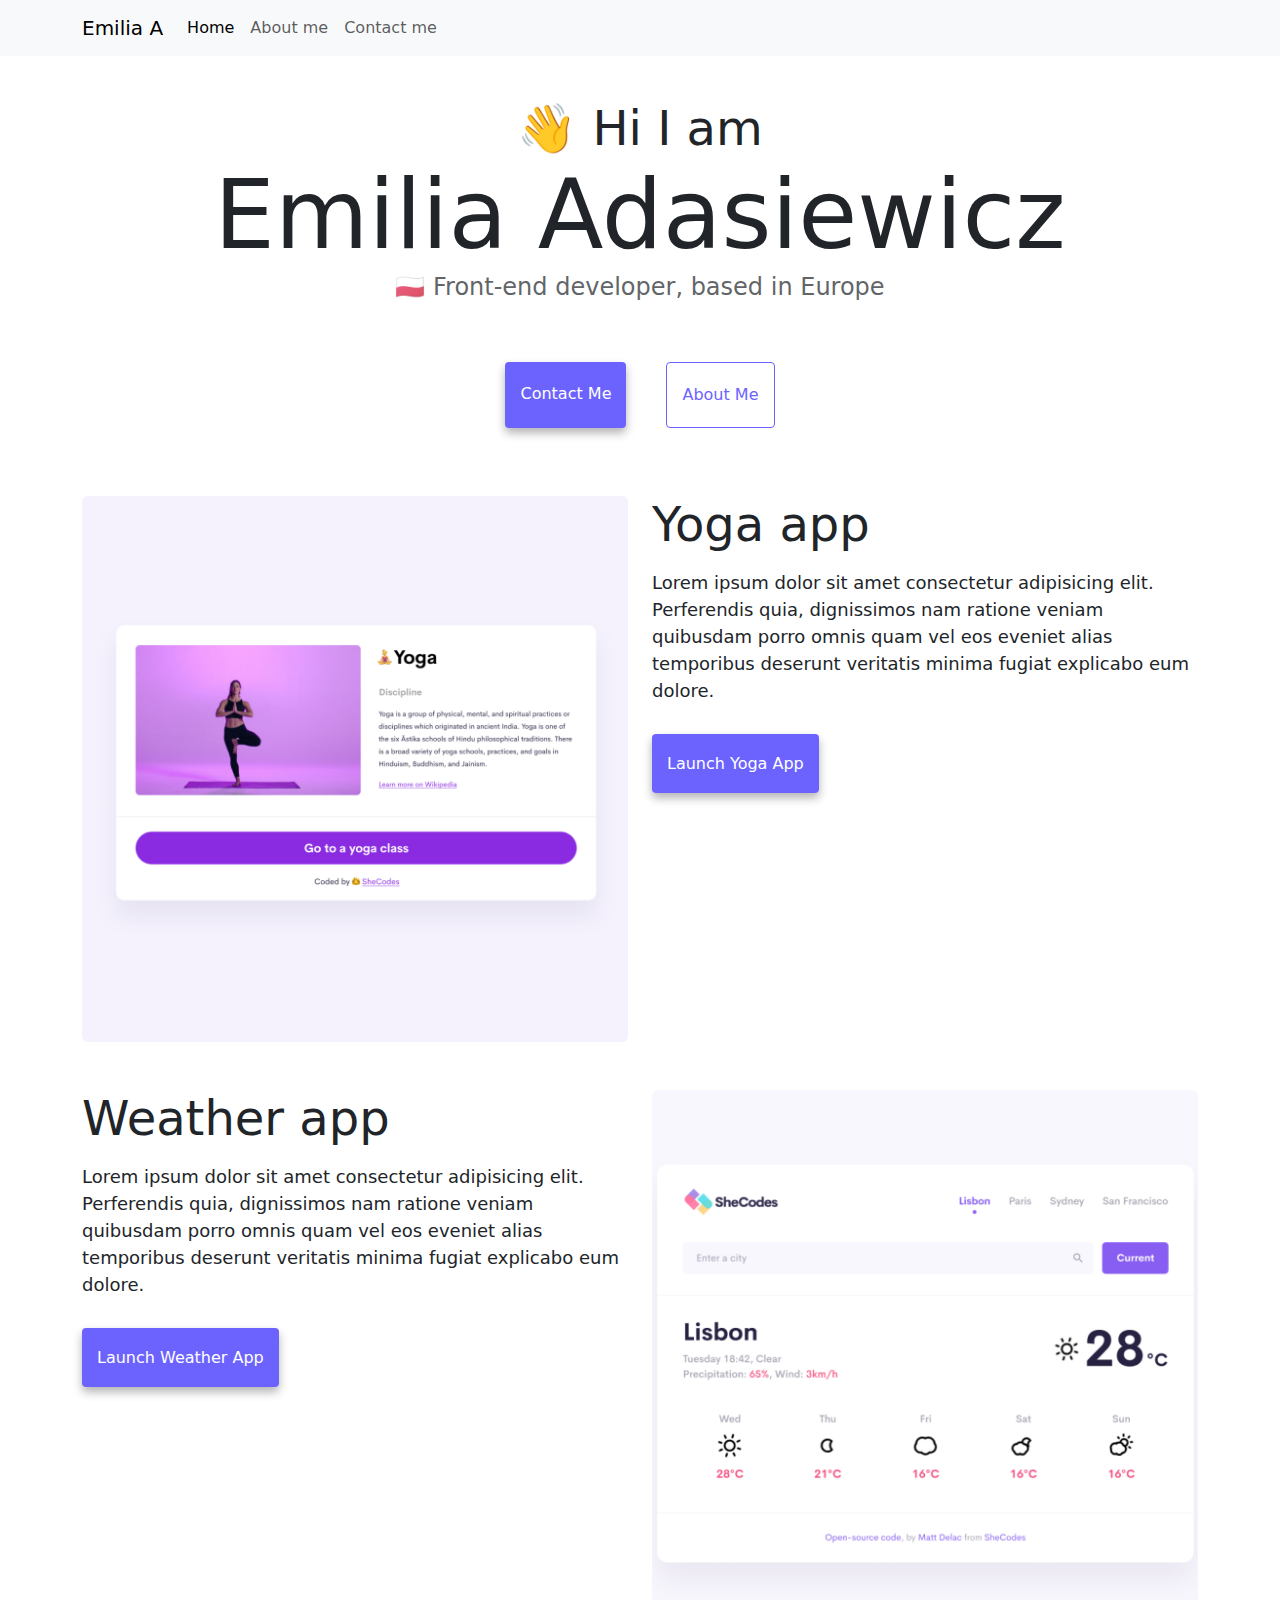
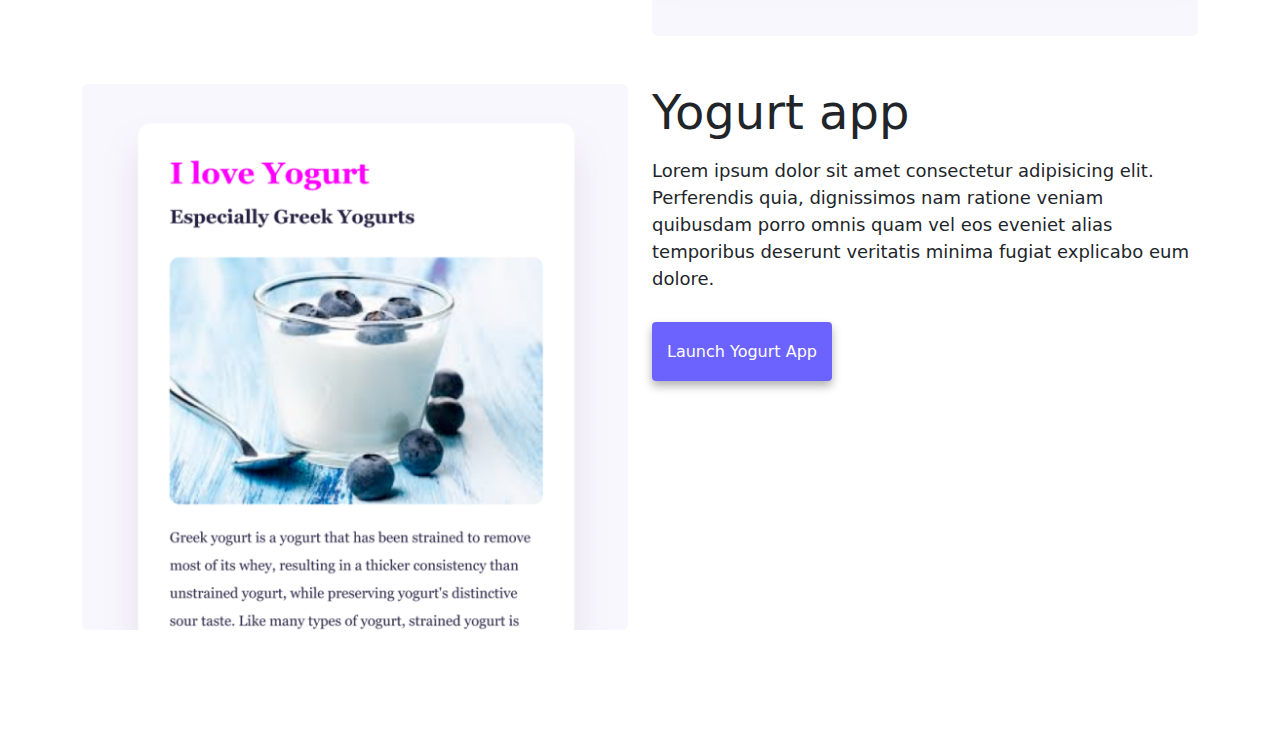
<file: index.html>
<!DOCTYPE html>
<html lang="en">
  <head>
    <meta charset="UTF-8" />
    <meta http-equiv="X-UA-Compatible" content="IE=edge" />
    <meta name="viewport" content="width=device-width, initial-scale=1.0" />
    <meta
      name="description"
      content="Emilia Adasiewicz is a front-end developer based in Europe, check out her projects and contact her if you are interested in collaborating"
    />
    <link
      href="https://cdn.jsdelivr.net/npm/bootstrap@5.3.3/dist/css/bootstrap.min.css"
      rel="stylesheet"
      integrity="sha384-QWTKZyjpPEjISv5WaRU9OFeRpok6YctnYmDr5pNlyT2bRjXh0JMhjY6hW+ALEwIH"
      crossorigin="anonymous"
    />
    <script
      src="https://cdn.jsdelivr.net/npm/bootstrap@5.3.3/dist/js/bootstrap.bundle.min.js"
      integrity="sha384-YvpcrYf0tY3lHB60NNkmXc5s9fDVZLESaAA55NDzOxhy9GkcIdslK1eN7N6jIeHz"
      crossorigin="anonymous"
    ></script>
    <title>Front-end developer - Emilia Adasiewicz</title>
    <link rel="stylesheet" href="/style.css" />
  </head>
  <body cz-shortcut-listen="true">
    <nav class="navbar navbar-expand-lg bg-body-tertiary fixed-top">
      <div class="container">
        <a class="navbar-brand" href="/" title="Homepage">Emilia A</a>
        <button
          class="navbar-toggler"
          type="button"
          data-bs-toggle="collapse"
          data-bs-target="#navbarNav"
          aria-controls="navbarNav"
          aria-expanded="false"
          aria-label="Toggle navigation"
        >
          <span class="navbar-toggler-icon"></span>
        </button>
        <div class="collapse navbar-collapse" id="navbarNav">
          <ul class="navbar-nav">
            <li class="nav-item">
              <a
                class="nav-link active"
                aria-current="page"
                href="/"
                title="Homepage"
                >Home</a
              >
            </li>
            <li class="nav-item">
              <a
                class="nav-link"
                href="/about.html"
                title="About Emilia Adasiewicz"
                >About me</a
              >
            </li>
            <li class="nav-item">
              <a
                class="nav-link"
                href="/about.html#contact"
                title="Contact Emilia Adasiewicz"
                >Contact me</a
              >
            </li>
          </ul>
        </div>
      </div>
    </nav>
    <h2 class="text-center">👋 Hi I am</h2>
    <h1 class="text-center">Emilia Adasiewicz</h1>
    <h3 class="text-center">🇵🇱 Front-end developer, based in Europe</h3>
    <div class="navigation-links mb-5">
      <a
        href="/about.html#contact"
        class="primary-link"
        title="Contact Emilia Adasiewicz"
        >Contact me</a
      >
      <a
        href="/about.html"
        class="secondary-link"
        title="About Emilia Adasiewicz"
        >About me</a
      >
    </div>
    <div class="container">
      <div class="row">
        <div class="col-sm-6">
          <img
            src="/images/yoga.png"
            alt="Yoga project"
            class="img-fluid rounded d-none d-sm-block"
          />
        </div>
        <div class="col-sm-6">
          <h2 class="mb-3">Yoga app</h2>
          <p>
            Lorem ipsum dolor sit amet consectetur adipisicing elit. Perferendis
            quia, dignissimos nam ratione veniam quibusdam porro omnis quam vel
            eos eveniet alias temporibus deserunt veritatis minima fugiat
            explicabo eum dolore.
          </p>
          <div class="mt-5">
            <a href="#" class="primary-link project-link" title="Yoga project"
              >Launch yoga app</a
            >
          </div>
        </div>
      </div>

      <div class="row mt-5">
        <div class="col-sm-6">
          <h2 class="mb-3">Weather app</h2>
          <p>
            Lorem ipsum dolor sit amet consectetur adipisicing elit. Perferendis
            quia, dignissimos nam ratione veniam quibusdam porro omnis quam vel
            eos eveniet alias temporibus deserunt veritatis minima fugiat
            explicabo eum dolore.
          </p>
          <div class="mt-5">
            <a
              href="#"
              class="primary-link project-link"
              title="Weather project"
              >Launch weather app</a
            >
          </div>
        </div>
        <div class="col-sm-6">
          <img
            src="/images/weather.png"
            alt="Weather project"
            class="img-fluid rounded d-none d-sm-block"
          />
        </div>
      </div>

      <div class="row mt-5">
        <div class="col-sm-6">
          <img
            src="/images/yogurt.png"
            alt="Yogurt project"
            class="img-fluid rounded d-none d-sm-block"
          />
        </div>
        <div class="col-sm-6">
          <h2 class="mb-3">Yogurt app</h2>
          <p>
            Lorem ipsum dolor sit amet consectetur adipisicing elit. Perferendis
            quia, dignissimos nam ratione veniam quibusdam porro omnis quam vel
            eos eveniet alias temporibus deserunt veritatis minima fugiat
            explicabo eum dolore.
          </p>
          <div class="mt-5">
            <a
              href="#"
              class="primary-link project-link"
              title="Yogurt procject"
              >Launch yogurt app</a
            >
          </div>
        </div>
      </div>
    </div>
  </body>
</html>
</file>
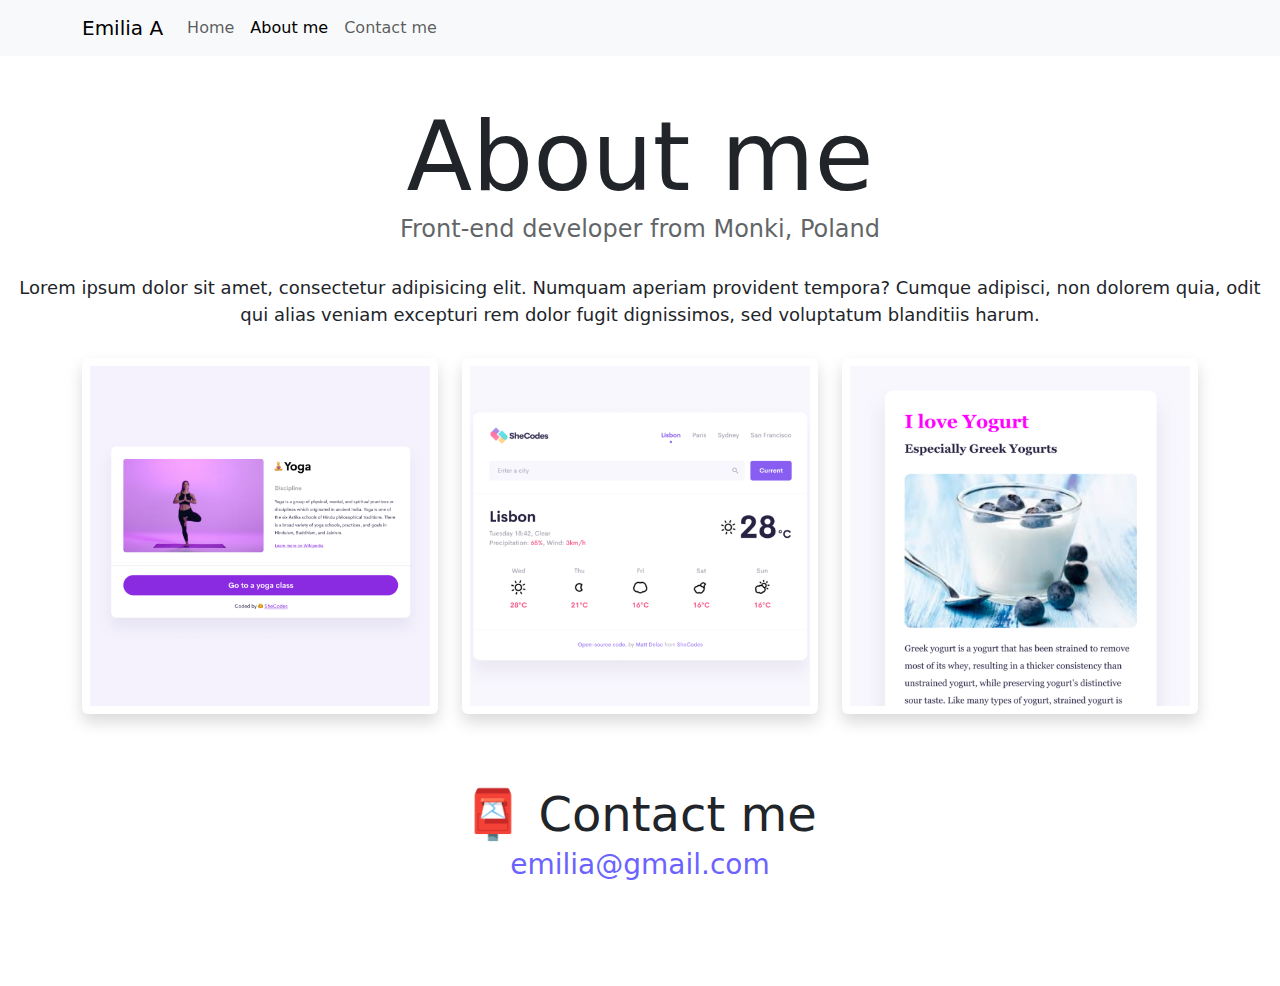
<file: about.html>
<!DOCTYPE html>
<html lang="en">
  <head>
    <meta charset="UTF-8" />
    <meta http-equiv="X-UA-Compatible" content="IE=edge" />
    <meta name="viewport" content="width=device-width, initial-scale=1.0" />
    <meta
      name="description"
      content="About Emilia Adasiewcz, a front-end developer from Poland, living in Germany"
    />
    <link
      href="https://cdn.jsdelivr.net/npm/bootstrap@5.3.3/dist/css/bootstrap.min.css"
      rel="stylesheet"
      integrity="sha384-QWTKZyjpPEjISv5WaRU9OFeRpok6YctnYmDr5pNlyT2bRjXh0JMhjY6hW+ALEwIH"
      crossorigin="anonymous"
    />
    <script
      src="https://cdn.jsdelivr.net/npm/bootstrap@5.3.3/dist/js/bootstrap.bundle.min.js"
      integrity="sha384-YvpcrYf0tY3lHB60NNkmXc5s9fDVZLESaAA55NDzOxhy9GkcIdslK1eN7N6jIeHz"
      crossorigin="anonymous"
    ></script>
    <link rel="stylesheet" href="/style.css" />
    <title>About me - Emilia Adasiewicz</title>
  </head>
  <body cz-shortcut-listen="true">
    <nav class="navbar navbar-expand-lg bg-body-tertiary fixed-top">
      <div class="container">
        <a class="navbar-brand" href="/" title="Homepage">Emilia A</a>
        <button
          class="navbar-toggler"
          type="button"
          data-bs-toggle="collapse"
          data-bs-target="#navbarNav"
          aria-controls="navbarNav"
          aria-expanded="false"
          aria-label="Toggle navigation"
        >
          <span class="navbar-toggler-icon"></span>
        </button>
        <div class="collapse navbar-collapse" id="navbarNav">
          <ul class="navbar-nav">
            <li class="nav-item">
              <a class="nav-link" aria-current="page" href="/" title="Homepage"
                >Home</a
              >
            </li>
            <li class="nav-item">
              <a
                class="nav-link active"
                href="/about.html"
                title="About Emilia Adasiewicz"
                >About me</a
              >
            </li>
            <li class="nav-item">
              <a
                class="nav-link"
                href="/about.html#contact"
                title="Contact Emilia Adasiewicz"
                >Contact me</a
              >
            </li>
          </ul>
        </div>
      </div>
    </nav>
    <h1 class="text-center">About me</h1>
    <h3 class="text-center">Front-end developer from Monki, Poland</h3>
    <div class="about-paragraphs text-center">
      <p>
        Lorem ipsum dolor sit amet, consectetur adipisicing elit. Numquam
        aperiam provident tempora? Cumque adipisci, non dolorem quia, odit qui
        alias veniam excepturi rem dolor fugit dignissimos, sed voluptatum
        blanditiis harum.
      </p>
    </div>
    <div class="container">
      <div class="row">
        <div class="col-sm-4">
          <img
            src="/images/yoga.png"
            class="img-fluid p-2 mb-4 rounded shadow"
            alt="Yoga project"
          />
        </div>
        <div class="col-sm-4">
          <img
            src="/images/weather.png"
            class="img-fluid p-2 mb-4 rounded shadow"
            alt="Weather project"
          />
        </div>
        <div class="col-sm-4">
          <img
            src="/images/yogurt.png"
            class="img-fluid p-2 mb-4 rounded shadow"
            alt="Yogurt project"
          />
        </div>
      </div>
    </div>

    <div id="contact" class="mt-5">
      <h2 class="text-center">📮 Contact me</h2>
      <a href="mailto:emilia@gmail.com" class="email-link">
        emilia@gmail.com
      </a>
    </div>
  </body>
</html>
</file>
<file: style.css>
:root {
  --primary-color: #6c63ff;
  --secondary-color: #f5f2fe;
  --box-shadow: 0 5px 10px rgba(0, 0, 0, 0.3);
}

body {
  margin: 100px 0;
}

h1,
h2,
h3 {
  margin: 0;
}

h1 {
  font-size: 96px;
}

h2 {
  font-size: 48px;
}

h3 {
  font-size: 24px;
  opacity: 0.7;
}

p {
  font-size: 18px;
  line-height: 1.5;
}

.navigation-links {
  display: flex;
  margin-top: 40px;
  justify-content: center;
}

.navigation-links a {
  margin: 20px;
}

.primary-link {
  background: var(--primary-color);
  padding: 20px 15px;
  border-radius: 4px;
  color: white;
  text-decoration: none;
  text-transform: capitalize;
  box-shadow: var(--box-shadow);
}

.secondary-link {
  padding: 20px 15px;
  border-radius: 4px;
  text-decoration: none;
  text-transform: capitalize;
  color: var(--primary-color);
  border: 1px solid var(--primary-color);
}

.about-paragraphs {
  margin: 30px 0;
}

.about-paragraphs p {
  margin: 10px;
}

.email-link {
  display: flex;
  justify-content: center;
  color: var(--primary-color);
  font-size: 28px;
  text-decoration: none;
}
.email-link:hover {
  text-decoration: underline;
}

@media (max-width: 576px) {
  h1 {
    font-size: 46px;
  }
  h2 {
    font-size: 30px;
    text-align: center;
  }
  p {
    text-align: center;
  }
  .project-link {
    display: block;
    text-align: center;
    margin: 0 40px;
  }
}
</file>
